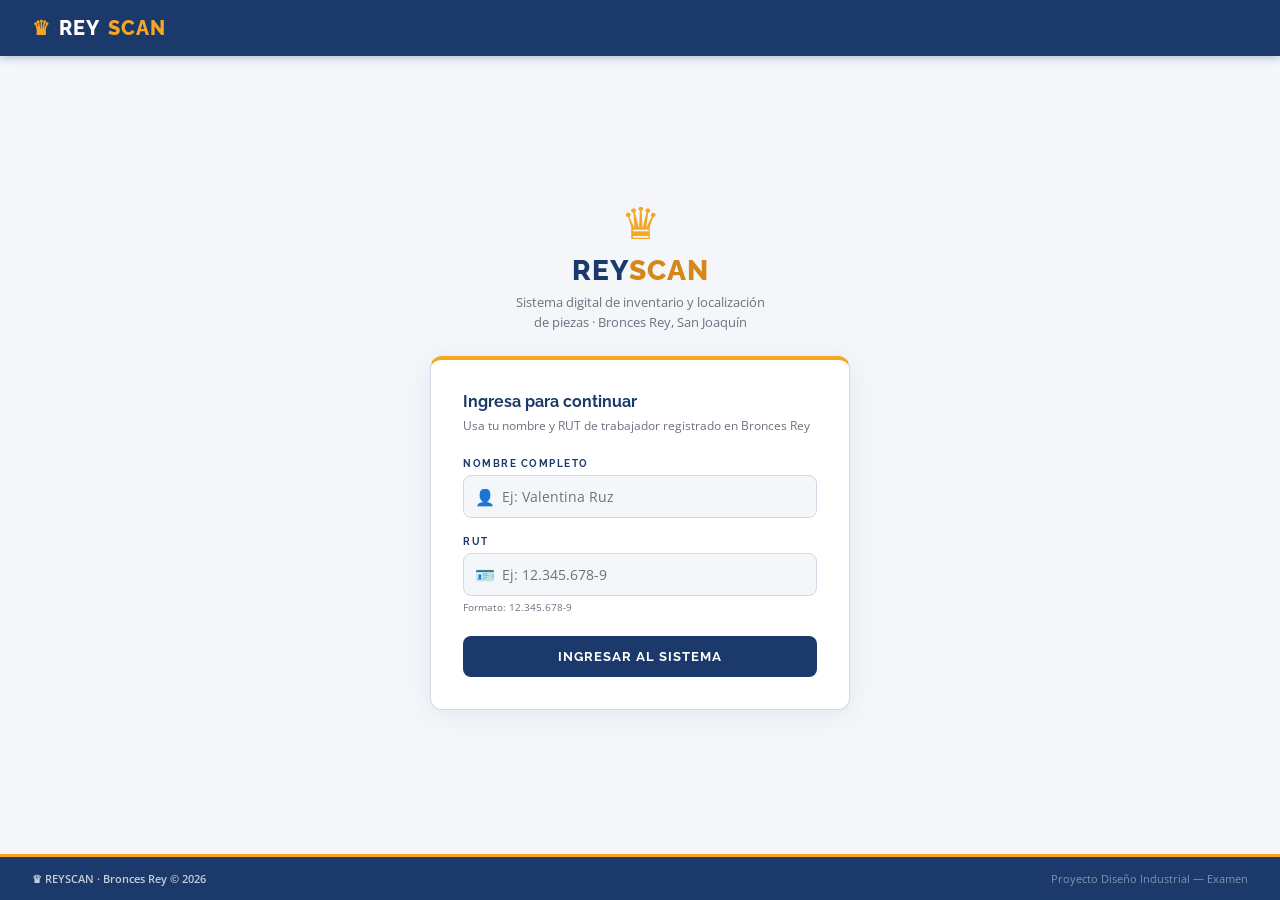
<file: index.html>
<!DOCTYPE html>
<html lang="es">
<head>
  <meta charset="UTF-8"/>
  <meta name="viewport" content="width=device-width, initial-scale=1.0"/>
  <title>REYSCAN — Sistema de Inventario · Bronces Rey</title>
  <link rel="stylesheet" href="css/style.css"/>
  <link href="https://fonts.googleapis.com/css2?family=Raleway:wght@400;600;700;800&family=Open+Sans:wght@400;500;600&display=swap" rel="stylesheet"/>
</head>
<body>

<nav class="navbar">
  <a href="index.html" class="logo">
    <span class="logo-crown">♛</span> REY<span>SCAN</span>
  </a>
  <div class="nav-links">
    <a href="index.html">Inicio</a>
    <a href="pages/inventario.html">Inventario</a>
    <a href="pages/movimientos.html">Movimientos</a>
    <a href="pages/ubicaciones.html">Ubicaciones</a>
    <a href="pages/cartola.html">Cartola</a>
    <a href="pages/scanner.html">Escáner</a>
  </div>
  <div class="nav-brand">Bronces Rey</div>
</nav>

<main class="container">
  <div class="page-title">
    <h1>Panel Principal</h1>
    <div class="gold-line"></div>
    <p class="subtitle">Sistema digital de inventario y localización de piezas — Planta San Joaquín</p>
  </div>

  <div class="stats-grid">
    <div class="stat-card accent">
      <div class="stat-label">Stock Total</div>
      <div class="stat-value">150.453</div>
      <div class="stat-sub">piezas registradas</div>
    </div>
    <div class="stat-card warn">
      <div class="stat-label">Alerta Stock Bajo</div>
      <div class="stat-value">20</div>
      <div class="stat-sub">piezas bajo mínimo</div>
    </div>
    <div class="stat-card danger">
      <div class="stat-label">Sin Ubicación</div>
      <div class="stat-value">45</div>
      <div class="stat-sub">piezas sin asignar</div>
    </div>
    <div class="stat-card">
      <div class="stat-label">Última Actualización</div>
      <div class="stat-value" style="font-size:1.1rem">Hoy 10:23</div>
      <div class="stat-sub">Valentina Ruz</div>
    </div>
  </div>

  <div class="section-title">Acciones rápidas</div>
  <div class="actions-grid">
    <a href="pages/inventario.html" class="action-card">
      <div class="action-icon">🔍</div>
      <div class="action-text">
        <strong>Buscar Pieza</strong>
        <span>Por nombre, código o material</span>
      </div>
    </a>
    <a href="pages/movimientos.html#registrar" class="action-card accent">
      <div class="action-icon">📦</div>
      <div class="action-text">
        <strong>Registrar Movimiento</strong>
        <span>Entrada o salida de piezas</span>
      </div>
    </a>
    <a href="pages/ubicaciones.html" class="action-card">
      <div class="action-icon">📍</div>
      <div class="action-text">
        <strong>Ver Ubicaciones</strong>
        <span>Mapa de estanterías</span>
      </div>
    </a>
    <a href="pages/movimientos.html" class="action-card">
      <div class="action-icon">🕐</div>
      <div class="action-text">
        <strong>Movimientos Recientes</strong>
        <span>Historial de entradas y salidas</span>
      </div>
    </a>
  </div>

  <div class="section-title">Últimos movimientos</div>
  <div class="table-wrapper">
    <table class="data-table">
      <thead>
        <tr>
          <th>Fecha</th><th>Pieza</th><th>Tipo</th><th>Cantidad</th><th>Responsable</th>
        </tr>
      </thead>
      <tbody>
        <tr>
          <td class="muted">25/05/2026 10:23</td>
          <td>Bocallave Real Bronceado</td>
          <td><span class="badge salida">Salida</span></td>
          <td>-20 uds</td>
          <td>Valentina Ruz</td>
        </tr>
        <tr>
          <td class="muted">24/05/2026 15:10</td>
          <td>Buje Bronce Ø20×30</td>
          <td><span class="badge entrada">Entrada</span></td>
          <td>+50 uds</td>
          <td>Anais Marschhausen</td>
        </tr>
        <tr>
          <td class="muted">24/05/2026 09:45</td>
          <td>Cerradura Tubular Llave/Llave</td>
          <td><span class="badge salida">Salida</span></td>
          <td>-30 uds</td>
          <td>Sofía Cartes</td>
        </tr>
        <tr>
          <td class="muted">23/05/2026 11:30</td>
          <td>Asa Embutida Ovalada</td>
          <td><span class="badge entrada">Entrada</span></td>
          <td>+100 uds</td>
          <td>Camila García</td>
        </tr>
      </tbody>
    </table>
  </div>
  <a href="pages/movimientos.html" class="link-more">Ver historial completo →</a>
</main>

<footer class="footer">
  <span>♛ REYSCAN · Bronces Rey © 2026</span>
  <span>Proyecto Diseño Industrial — Examen</span>
</footer>

<script src="js/session.js"></script>
</body>
</html>
</file>
<file: css/style.css>
/* =============================================
   REYSCAN — Identidad visual Bronces Rey
   Tipografía: Raleway (headings) + Open Sans (cuerpo)
   Colores: Azul marino #1B3A6B · Dorado #F5A623
   ============================================= */

@import url('https://fonts.googleapis.com/css2?family=Raleway:wght@400;600;700;800&family=Open+Sans:wght@400;500;600&display=swap');

:root {
  --navy:       #1B3A6B;
  --navy-dark:  #122850;
  --navy-mid:   #254D8E;
  --navy-light: #2E6BAE;
  --gold:       #F5A623;
  --gold-dark:  #D4881A;
  --gold-light: #FAC45A;
  --gold-pale:  #FEF3DC;

  --bg:         #FFFFFF;
  --bg2:        #F4F6FA;
  --bg3:        #E8EDF5;
  --bg4:        #DDE3EE;
  --text:       #111827;
  --text2:      #374151;
  --text3:      #6B7280;
  --border:     #D1D9E6;
  --border2:    #B8C4D8;

  --success:    #166534;
  --success-bg: #DCFCE7;
  --danger:     #991B1B;
  --danger-bg:  #FEE2E2;
  --warning:    #92400E;
  --warning-bg: #FEF3C7;
}

* { margin: 0; padding: 0; box-sizing: border-box; }

body {
  background: var(--bg);
  color: var(--text);
  font-family: 'Open Sans', sans-serif;
  font-size: 14px;
  min-height: 100vh;
}

/* ---- NAVBAR ---- */
.navbar {
  background: var(--navy);
  display: flex;
  align-items: center;
  justify-content: space-between;
  padding: 0 32px;
  height: 60px;
  position: sticky;
  top: 0;
  z-index: 100;
  box-shadow: 0 2px 8px rgba(27,58,107,0.3);
}

.logo {
  font-family: 'Raleway', sans-serif;
  font-size: 20px;
  font-weight: 800;
  letter-spacing: 1px;
  color: #fff;
  text-decoration: none;
  display: flex;
  align-items: center;
  gap: 8px;
}
.logo-crown { color: var(--gold); font-size: 18px; }
.logo span  { color: var(--gold); }

.nav-links { display: flex; gap: 4px; }
.nav-links a {
  color: rgba(255,255,255,0.75);
  text-decoration: none;
  font-family: 'Open Sans', sans-serif;
  font-size: 13px;
  font-weight: 600;
  padding: 6px 14px;
  border-radius: 6px;
  transition: all 0.2s;
}
.nav-links a:hover  { color: #fff; background: rgba(255,255,255,0.1); }
.nav-links a.active { color: var(--gold); background: rgba(245,166,35,0.12); }

.nav-brand {
  font-family: 'Raleway', sans-serif;
  font-size: 11px;
  font-weight: 700;
  color: rgba(255,255,255,0.45);
  letter-spacing: 1.5px;
  text-transform: uppercase;
}

/* ---- LAYOUT ---- */
.container {
  max-width: 1000px;
  margin: 0 auto;
  padding: 36px 24px 64px;
}

.page-title {
  margin-bottom: 28px;
  padding-bottom: 20px;
  border-bottom: 2px solid var(--bg3);
}
.page-title h1 {
  font-family: 'Raleway', sans-serif;
  font-size: 26px;
  font-weight: 800;
  color: var(--navy);
}
.page-title .subtitle {
  font-size: 13px;
  color: var(--text3);
  margin-top: 5px;
}
.page-title .gold-line {
  width: 40px;
  height: 3px;
  background: var(--gold);
  border-radius: 2px;
  margin: 8px 0 0;
}

.section-title {
  font-family: 'Raleway', sans-serif;
  font-size: 10px;
  font-weight: 700;
  color: var(--navy-mid);
  letter-spacing: 2px;
  text-transform: uppercase;
  margin: 28px 0 12px;
}

/* ---- STAT CARDS ---- */
.stats-grid {
  display: grid;
  grid-template-columns: repeat(auto-fit, minmax(180px, 1fr));
  gap: 14px;
  margin-bottom: 8px;
}

.stat-card {
  background: var(--bg);
  border: 1px solid var(--border);
  border-radius: 10px;
  padding: 18px 20px;
  border-top: 3px solid var(--navy);
  transition: box-shadow 0.2s;
}
.stat-card:hover { box-shadow: 0 4px 16px rgba(27,58,107,0.1); }
.stat-card.accent { border-top-color: var(--gold); }

.stat-label {
  font-family: 'Open Sans', sans-serif;
  font-size: 10px;
  font-weight: 600;
  letter-spacing: 1px;
  text-transform: uppercase;
  color: var(--text3);
  margin-bottom: 8px;
}
.stat-value {
  font-family: 'Raleway', sans-serif;
  font-size: 30px;
  font-weight: 800;
  color: var(--navy);
  line-height: 1;
}
.stat-sub { font-size: 11px; color: var(--text3); margin-top: 5px; }
.stat-card.warn   .stat-value { color: var(--warning); }
.stat-card.danger .stat-value { color: var(--danger); }
.stat-card.ok     .stat-value { color: var(--success); }

/* ---- ACTION CARDS ---- */
.actions-grid {
  display: grid;
  grid-template-columns: repeat(auto-fit, minmax(210px, 1fr));
  gap: 12px;
}
.action-card {
  background: var(--bg);
  border: 1px solid var(--border);
  border-radius: 10px;
  padding: 18px;
  display: flex;
  align-items: center;
  gap: 14px;
  text-decoration: none;
  color: var(--text);
  transition: all 0.2s;
}
.action-card:hover {
  border-color: var(--navy-light);
  background: var(--bg2);
  box-shadow: 0 2px 12px rgba(27,58,107,0.1);
  transform: translateY(-1px);
}
.action-card.accent {
  background: var(--navy);
  border-color: var(--navy);
  color: #fff;
}
.action-card.accent:hover { background: var(--navy-dark); }
.action-card.accent strong { color: #fff; }
.action-card.accent span  { color: rgba(255,255,255,0.7); }

.action-icon { font-size: 24px; flex-shrink: 0; }
.action-text { display: flex; flex-direction: column; gap: 3px; }
.action-text strong {
  font-family: 'Raleway', sans-serif;
  font-size: 13px;
  font-weight: 700;
  color: var(--navy);
}
.action-text span { font-size: 11px; color: var(--text3); }

/* ---- TABLE ---- */
.table-wrapper {
  background: var(--bg);
  border: 1px solid var(--border);
  border-radius: 10px;
  overflow: hidden;
  box-shadow: 0 1px 4px rgba(27,58,107,0.06);
}
.data-table { width: 100%; border-collapse: collapse; }
.data-table thead th {
  background: var(--navy);
  padding: 12px 16px;
  text-align: left;
  font-family: 'Raleway', sans-serif;
  font-size: 10px;
  font-weight: 700;
  letter-spacing: 1.5px;
  text-transform: uppercase;
  color: rgba(255,255,255,0.85);
  border-bottom: 2px solid var(--gold);
}
.data-table tbody td {
  padding: 12px 16px;
  font-size: 13px;
  border-bottom: 1px solid var(--border);
  color: var(--text);
}
.data-table tbody tr:last-child td { border-bottom: none; }
.data-table tbody tr:hover td { background: var(--bg2); }
.muted { color: var(--text3) !important; font-size: 12px !important; }

/* ---- BADGES ---- */
.badge {
  display: inline-block;
  padding: 3px 10px;
  border-radius: 4px;
  font-size: 10px;
  font-weight: 700;
  letter-spacing: 0.5px;
  text-transform: uppercase;
  font-family: 'Open Sans', sans-serif;
}
.badge.entrada { background: var(--success-bg); color: var(--success); }
.badge.salida  { background: var(--danger-bg);  color: var(--danger); }
.badge.bajo    { background: var(--warning-bg); color: var(--warning); }
.badge.ok      { background: var(--success-bg); color: var(--success); }

/* ---- MISC ---- */
.link-more {
  display: inline-block;
  margin-top: 12px;
  font-size: 12px;
  font-weight: 700;
  color: var(--navy-mid);
  text-decoration: none;
  font-family: 'Raleway', sans-serif;
}
.link-more:hover { color: var(--gold-dark); text-decoration: underline; }

/* ---- SEARCH BAR ---- */
.search-bar { display: flex; gap: 10px; margin-bottom: 16px; }
.search-bar input {
  flex: 1;
  background: var(--bg);
  border: 1px solid var(--border);
  border-radius: 7px;
  padding: 10px 14px;
  color: var(--text);
  font-family: 'Open Sans', sans-serif;
  font-size: 13px;
  outline: none;
  transition: border-color 0.2s;
}
.search-bar input::placeholder { color: var(--text3); }
.search-bar input:focus { border-color: var(--navy-light); box-shadow: 0 0 0 3px rgba(46,107,174,0.1); }
.search-bar select {
  background: var(--bg);
  border: 1px solid var(--border);
  border-radius: 7px;
  padding: 10px 14px;
  color: var(--text2);
  font-family: 'Open Sans', sans-serif;
  font-size: 13px;
  outline: none;
}
.search-bar select:focus { border-color: var(--navy-light); }

/* ---- FORM ---- */
.form-section {
  background: var(--bg2);
  border: 1px solid var(--border);
  border-radius: 10px;
  padding: 24px;
  max-width: 520px;
}
.form-group { margin-bottom: 16px; }
.form-group label {
  display: block;
  font-family: 'Raleway', sans-serif;
  font-size: 10px;
  font-weight: 700;
  color: var(--navy);
  letter-spacing: 1.5px;
  text-transform: uppercase;
  margin-bottom: 6px;
}
.form-group input,
.form-group select {
  width: 100%;
  background: var(--bg);
  border: 1px solid var(--border);
  border-radius: 7px;
  padding: 10px 14px;
  color: var(--text);
  font-family: 'Open Sans', sans-serif;
  font-size: 13px;
  outline: none;
  transition: border-color 0.2s;
}
.form-group input:focus,
.form-group select:focus { border-color: var(--navy-light); }

.btn {
  display: inline-block;
  padding: 11px 24px;
  border-radius: 7px;
  font-family: 'Raleway', sans-serif;
  font-size: 12px;
  font-weight: 700;
  letter-spacing: 0.8px;
  text-transform: uppercase;
  border: none;
  cursor: pointer;
  text-decoration: none;
  transition: all 0.2s;
}
.btn-primary { background: var(--navy); color: #fff; }
.btn-primary:hover { background: var(--navy-dark); box-shadow: 0 4px 12px rgba(27,58,107,0.3); }
.btn-gold { background: var(--gold); color: var(--navy); }
.btn-gold:hover { background: var(--gold-dark); }
.btn-secondary {
  background: var(--bg);
  color: var(--text2);
  border: 1px solid var(--border);
}
.btn-secondary:hover { border-color: var(--navy-light); color: var(--navy); }

/* ---- SHELF MAP ---- */
.shelf-section {
  background: var(--bg2);
  border: 1px solid var(--border);
  border-radius: 10px;
  padding: 20px;
  margin-bottom: 16px;
}
.shelf-section h3 {
  font-family: 'Raleway', sans-serif;
  font-size: 15px;
  font-weight: 700;
  color: var(--navy);
  margin-bottom: 4px;
}
.shelf-section p { font-size: 11px; color: var(--text3); margin-bottom: 14px; }
.shelf-grid { display: grid; grid-template-columns: 40px repeat(5, 1fr); gap: 6px; }
.shelf-row-label {
  font-size: 9px; font-weight: 700; color: var(--text3);
  display: flex; align-items: center; justify-content: center;
}
.shelf-cell {
  height: 38px; border-radius: 6px;
  display: flex; align-items: center; justify-content: center;
  font-size: 8px; font-weight: 700; border: 1px solid var(--border);
  cursor: pointer; transition: all 0.2s; text-align: center; padding: 2px;
}
.shelf-cell.empty    { background: var(--bg); color: var(--text3); }
.shelf-cell.occupied { background: #DCFCE7; color: var(--success); border-color: #86EFAC; }
.shelf-cell.selected { background: var(--navy); color: #fff; border-color: var(--navy-mid); }
.shelf-cell:hover:not(.selected) { border-color: var(--gold); }
.shelf-col-header { display: grid; grid-template-columns: 40px repeat(5, 1fr); gap: 6px; margin-bottom: 4px; }
.shelf-col-label { font-size: 9px; font-weight: 700; color: var(--text3); text-align: center; }

/* ---- 3D VIEWER ---- */
.viewer-3d-card {
  background: var(--bg2);
  border: 1px solid var(--border);
  border-radius: 10px;
  overflow: hidden;
  margin-bottom: 16px;
}
.viewer-3d-header {
  background: var(--navy);
  padding: 12px 16px;
  display: flex;
  align-items: center;
  justify-content: space-between;
}
.viewer-3d-title {
  font-family: 'Raleway', sans-serif;
  font-size: 12px;
  font-weight: 700;
  color: #fff;
  letter-spacing: 1px;
  text-transform: uppercase;
}
.viewer-3d-badge {
  font-size: 9px;
  font-weight: 700;
  background: var(--gold);
  color: var(--navy);
  padding: 2px 8px;
  border-radius: 10px;
  letter-spacing: 0.5px;
}
.viewer-3d-body { padding: 0; }
.viewer-3d-controls {
  background: var(--bg3);
  border-top: 1px solid var(--border);
  padding: 10px 16px;
  display: flex;
  gap: 8px;
  flex-wrap: wrap;
  align-items: center;
}
.ctrl-btn {
  background: var(--bg);
  border: 1px solid var(--border);
  border-radius: 6px;
  padding: 5px 12px;
  font-family: 'Open Sans', sans-serif;
  font-size: 11px;
  font-weight: 600;
  color: var(--text2);
  cursor: pointer;
  transition: all 0.2s;
}
.ctrl-btn:hover, .ctrl-btn.active {
  background: var(--navy);
  border-color: var(--navy);
  color: #fff;
}
.ctrl-sep { color: var(--border2); }

/* ---- ALERT ---- */
.alert {
  border-radius: 8px;
  padding: 12px 16px;
  font-size: 12px;
  font-weight: 600;
  margin-bottom: 16px;
  font-family: 'Open Sans', sans-serif;
}
.alert-warn    { background: var(--warning-bg); color: var(--warning); border: 1px solid #FCD34D; }
.alert-success { background: var(--success-bg); color: var(--success); border: 1px solid #86EFAC; }

/* ---- FOOTER ---- */
.footer {
  background: var(--navy);
  border-top: 3px solid var(--gold);
  padding: 18px 32px;
  display: flex;
  justify-content: space-between;
  align-items: center;
  font-family: 'Open Sans', sans-serif;
}
.footer span { font-size: 11px; color: rgba(255,255,255,0.5); }
.footer span:first-child { color: rgba(255,255,255,0.8); font-weight: 600; }

/* ---- TABS ---- */
.tab-btn {
  background: none;
  border: none;
  border-bottom: 3px solid transparent;
  padding: 10px 18px;
  font-family: 'Raleway', sans-serif;
  font-size: 12px;
  font-weight: 700;
  color: var(--text3);
  cursor: pointer;
  letter-spacing: 0.5px;
  text-transform: uppercase;
  margin-bottom: -1px;
  transition: all 0.2s;
}
.tab-btn.active { color: var(--navy); border-bottom-color: var(--gold); }
.tab-btn:hover:not(.active) { color: var(--navy-mid); }

/* ---- GOLD ACCENT LINE ---- */
.gold-accent {
  display: inline-block;
  width: 36px;
  height: 3px;
  background: var(--gold);
  border-radius: 2px;
  margin: 6px 0 14px;
}
</file>
